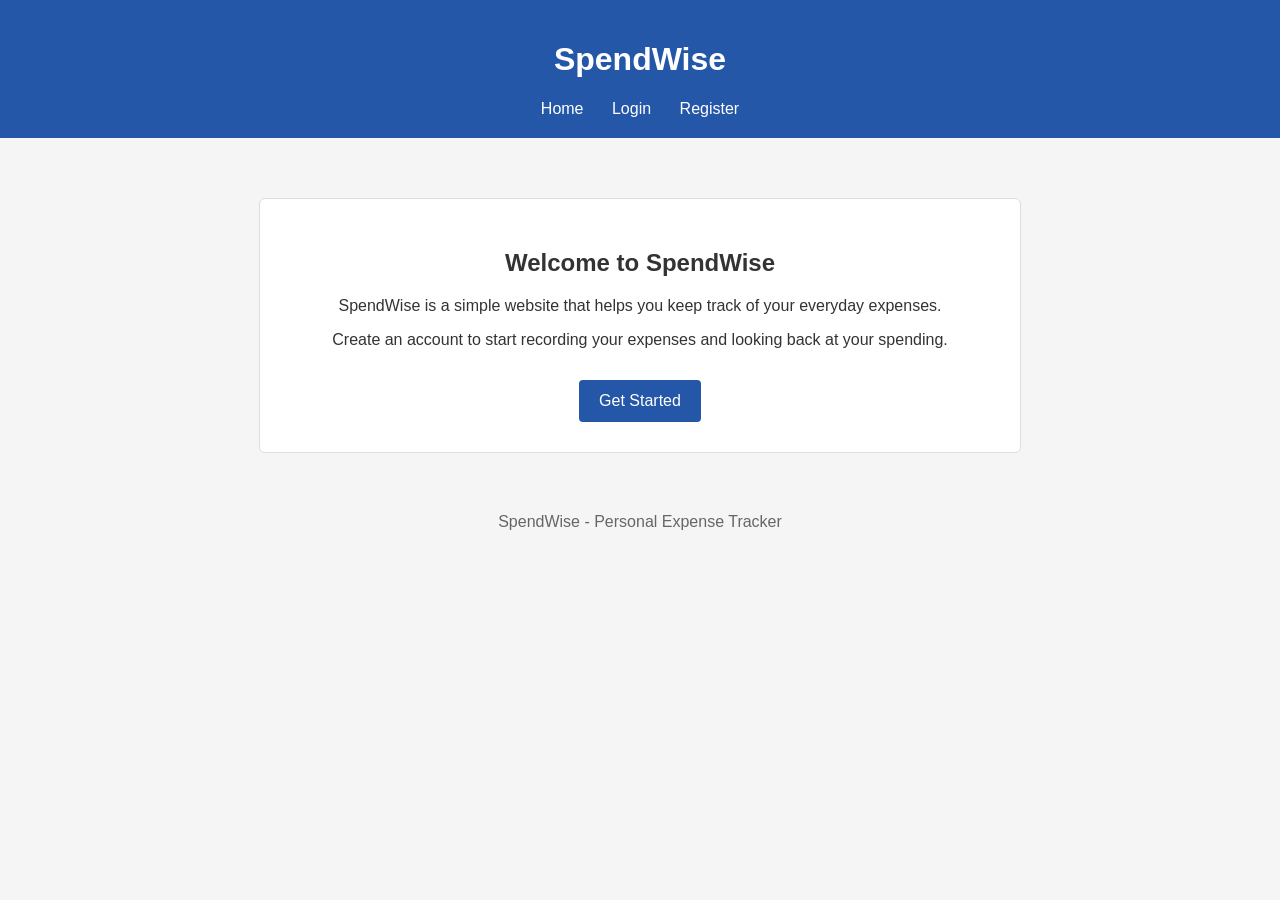
<file: index.html>
<!DOCTYPE html>
<html lang="en">
<head>
    <meta charset="UTF-8">
    <meta name="viewport" content="width=device-width, initial-scale=1.0">
    <title>SpendWise - Home</title>
    <link rel="stylesheet" href="style.css">
</head>
<body>
    <header>
        <h1>SpendWise</h1>
        <nav>
            <a href="index.html">Home</a>
            <a href="login.html">Login</a>
            <a href="register.html">Register</a>
        </nav>
    </header>

    <main>
        <h2>Welcome to SpendWise</h2>
        <p>
            SpendWise is a simple website that helps you
            keep track of your everyday expenses.
        </p>
        <p>
            Create an account to start recording your
            expenses and looking back at your spending.
        </p>
        <a class="button" href="register.html">Get Started</a>
    </main>

    <footer>
        <p>SpendWise - Personal Expense Tracker</p>
    </footer>
</body>
</html>
</file>
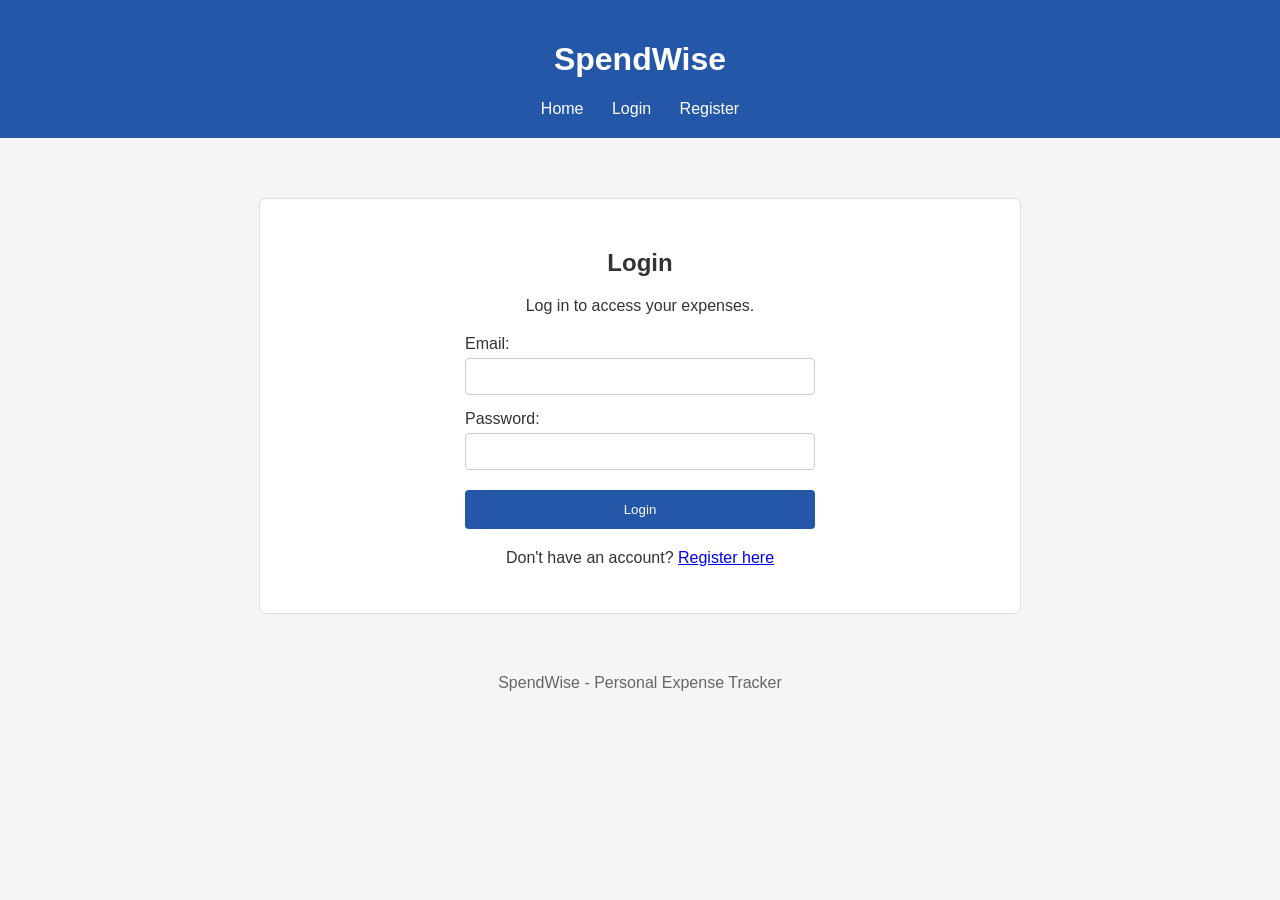
<file: login.html>
<!DOCTYPE html>
<html lang="en">
<head>
    <meta charset="UTF-8">
    <meta name="viewport" content="width=device-width, initial-scale=1.0">
    <title>SpendWise - Login</title>
    <link rel="stylesheet" href="style.css">
</head>
<body>
    <header>
        <h1>SpendWise</h1>
        <nav>
            <a href="index.html">Home</a>
            <a href="login.html">Login</a>
            <a href="register.html">Register</a>
        </nav>
    </header>

    <main>
        <h2>Login</h2>
        <p>Log in to access your expenses.</p>

        <form>
            <label for="email">Email:</label>
            <input type="email" id="email" required>

            <label for="password">Password:</label>
            <input type="password" id="password" required>

            <button type="button">Login</button>
        </form>

        <p>Don't have an account? <a href="register.html">Register here</a></p>
    </main>

    <footer>
        <p>SpendWise - Personal Expense Tracker</p>
    </footer>
</body>
</html>
</file>
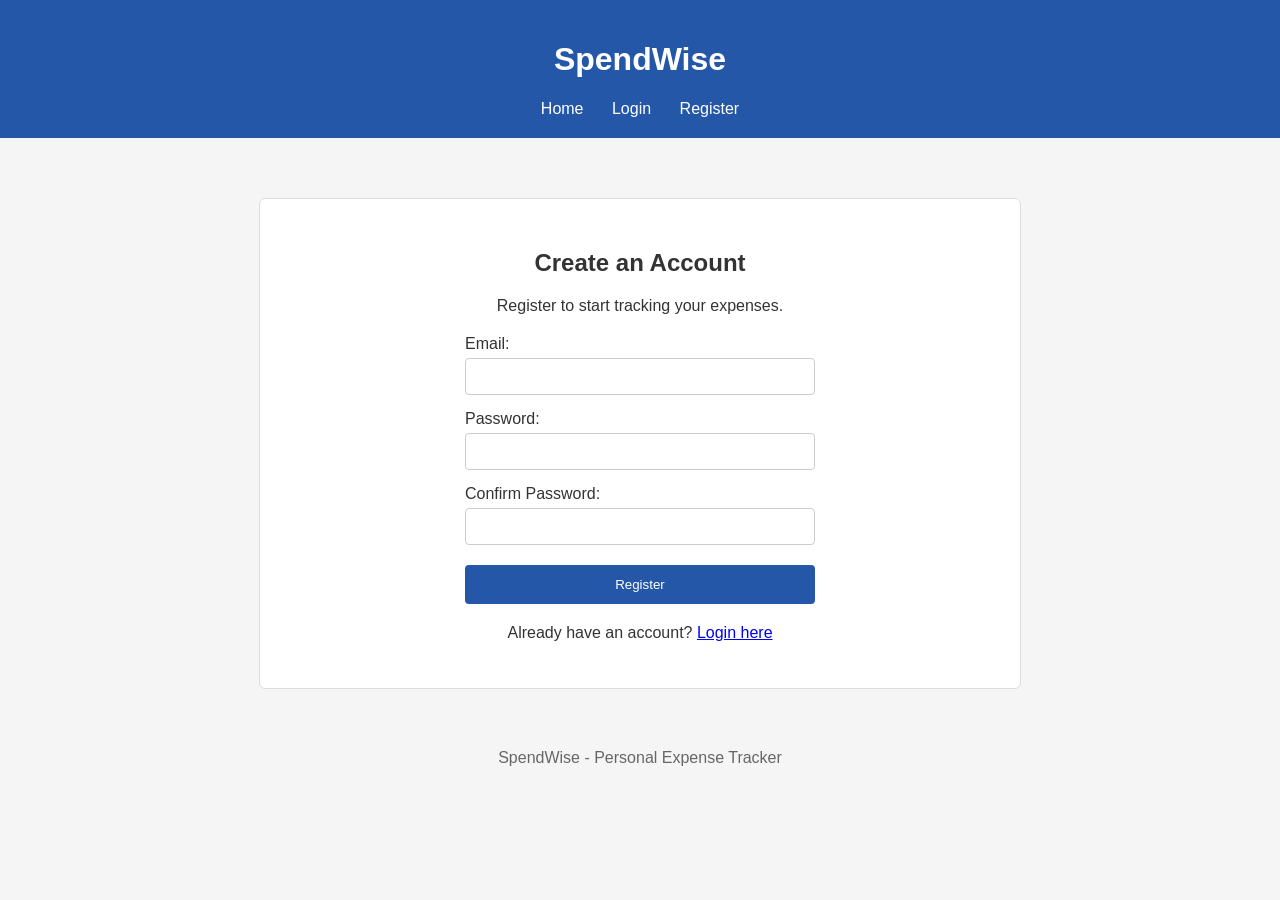
<file: register.html>
<!DOCTYPE html>
<html lang="en">
<head>
    <meta charset="UTF-8">
    <meta name="viewport" content="width=device-width, initial-scale=1.0">
    <title>SpendWise - Register</title>
    <link rel="stylesheet" href="style.css">
</head>
<body>
    <header>
        <h1>SpendWise</h1>
        <nav>
            <a href="index.html">Home</a>
            <a href="login.html">Login</a>
            <a href="register.html">Register</a>
        </nav>
    </header>

    <main>
        <h2>Create an Account</h2>
        <p>Register to start tracking your expenses.</p>

        <form>
            <label for="email">Email:</label>
            <input type="email" id="email" required>

            <label for="password">Password:</label>
            <input type="password" id="password" required>

            <label for="confirm-password">Confirm Password:</label>
            <input type="password" id="confirm-password" required>

            <button type="button">Register</button>
        </form>

        <p>Already have an account? <a href="login.html">Login here</a></p>
    </main>

    <footer>
        <p>SpendWise - Personal Expense Tracker</p>
    </footer>
</body>
</html>
</file>
<file: style.css>
body {
    font-family: Arial, sans-serif;
    margin: 0;
    background-color: #f5f5f5;
    color: #333;
}

header {
    background-color: #2457a7;
    color: white;
    padding: 20px;
    text-align: center;
}

nav a {
    color: white;
    text-decoration: none;
    margin: 0 12px;
}

nav a:hover {
    text-decoration: underline;
}

main {
    max-width: 700px;
    margin: 60px auto;
    padding: 30px;
    text-align: center;
    background-color: white;
    border: 1px solid #ddd;
    border-radius: 6px;
}

.button {
    display: inline-block;
    background-color: #2457a7;
    color: white;
    padding: 12px 20px;
    margin-top: 15px;
    text-decoration: none;
    border-radius: 4px;
}

footer {
    text-align: center;
    margin-top: 50px;
    color: #666;
}


form {
    max-width: 350px;
    margin: 20px auto;
    text-align: left;
}

label {
    display: block;
    margin-top: 15px;
    margin-bottom: 5px;
}

input {
    width: 100%;
    padding: 10px;
    box-sizing: border-box;
    border: 1px solid #ccc;
    border-radius: 4px;
}

button {
    display: block;
    width: 100%;
    padding: 12px;
    margin-top: 20px;
    background-color: #2457a7;
    color: white;
    border: none;
    border-radius: 4px;
    cursor: pointer;
}

button:hover {
    background-color: #19417f;
}
</file>
